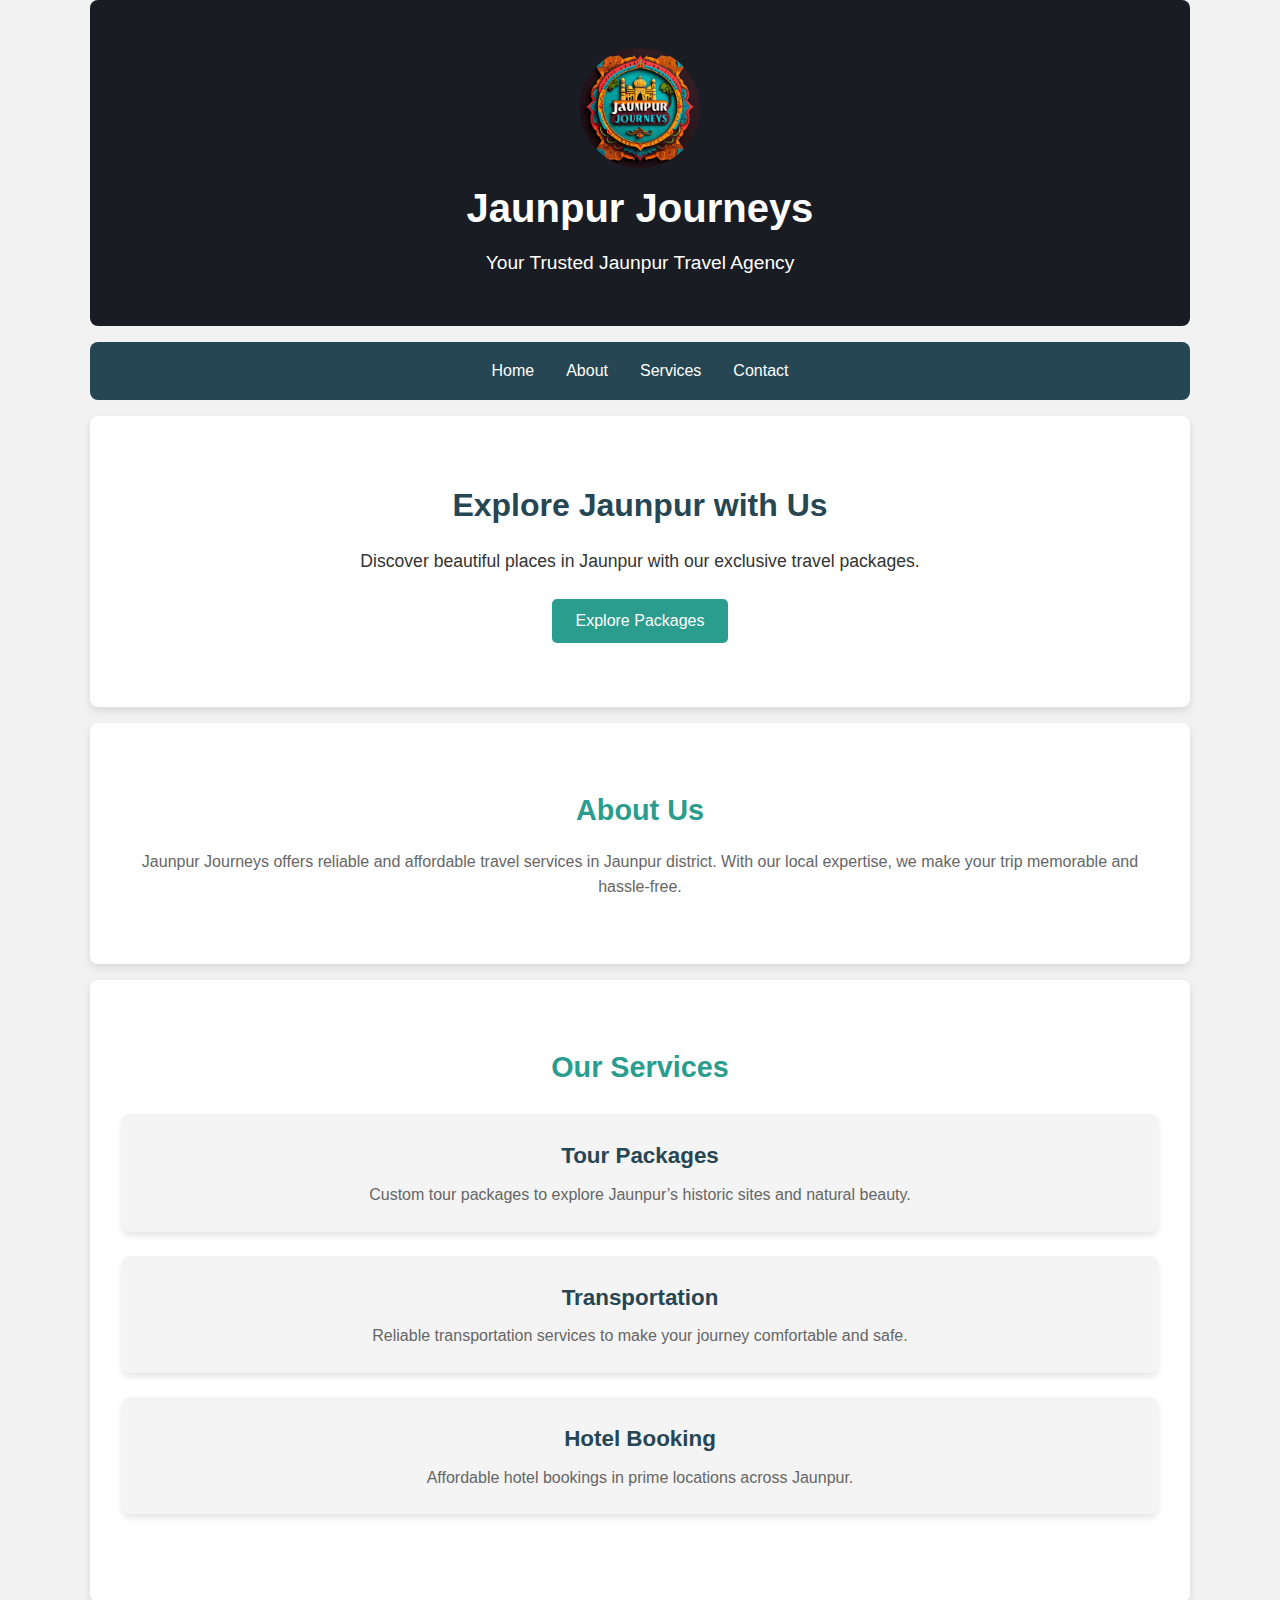
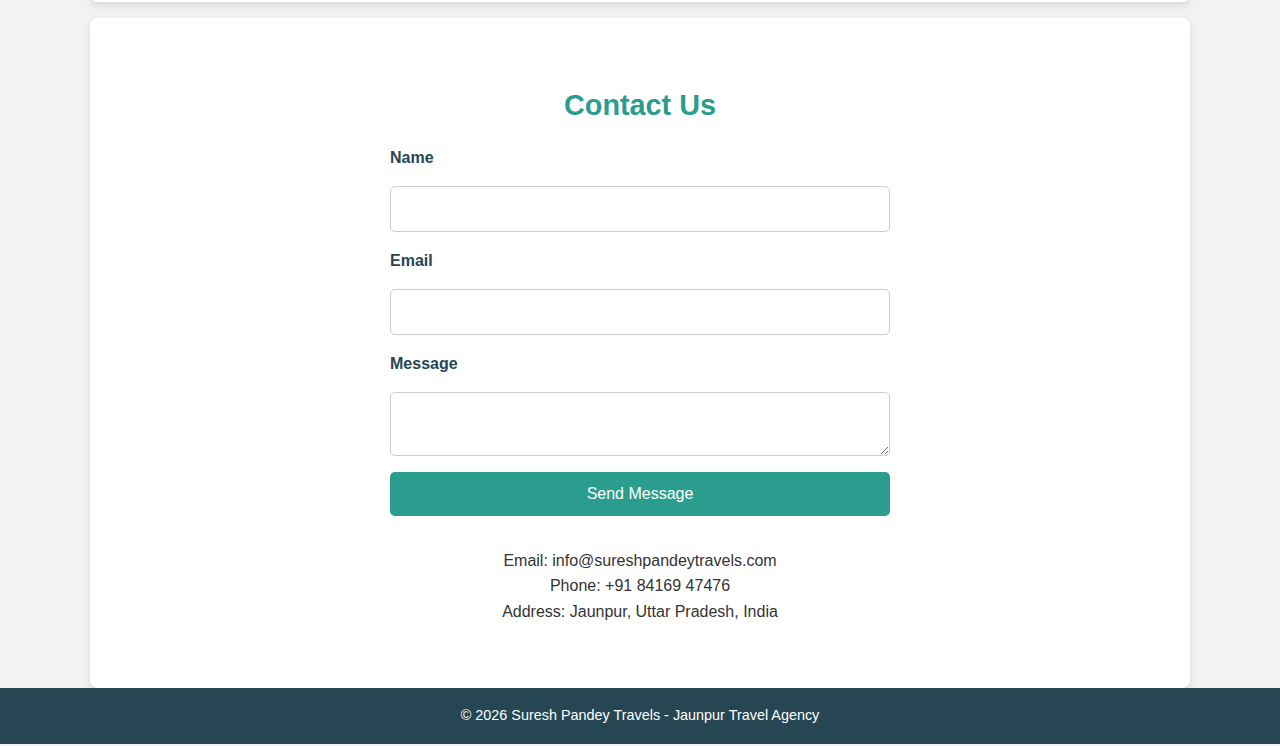
<file: public/index2.html>
<!DOCTYPE html>
<html lang="en">

<head>
    <meta charset="UTF-8">
    <meta name="viewport" content="width=device-width, initial-scale=1.0">
    <meta name="description" content="Jaunpur travel agency - Discover Jaunpur with Suresh Pandey's travel services.">
    <title>Jaunpur Journeys - Jaunpur Travel Agency</title>
    <link rel="stylesheet" href="style\style2.css">
</head>

<body>

    <!-- Header Section -->
    <header>
     
        <a href="#home" id="logo">
            <img src="script\logo_travel.jpg" alt="Suresh Pandey Travels Logo" />
        </a>
        <h1>Jaunpur Journeys</h1>
        <p>Your Trusted Jaunpur Travel Agency</p>
    </header>

    <!-- Navigation -->
    <nav>
       
        <!-- <button id="menu-toggle" aria-label="Toggle navigation">☰</button> -->
        <ul>
            <li><a href="#home">Home</a></li>
            <li><a href="#about">About</a></li>
            <li><a href="#services">Services</a></li>
            <li><a href="#contact">Contact</a></li>
        </ul>
    </nav>

    <!-- Home Section -->
    <section id="home">
        <h2>Explore Jaunpur with Us</h2>
        <p>Discover beautiful places in Jaunpur with our exclusive travel packages.</p>
        <button onclick="location.href='#services'">Explore Packages</button>
    </section>

    <!-- About Section -->
    <section id="about">
        <h2>About Us</h2>
        <p>Jaunpur Journeys offers reliable and affordable travel services in Jaunpur district. With our local
            expertise, we make your trip memorable and hassle-free.</p>
    </section>

    <!-- Services Section -->
    <section id="services">
        <h2>Our Services</h2>
        <div class="service">
            <h3>Tour Packages</h3>
            <p>Custom tour packages to explore Jaunpur’s historic sites and natural beauty.</p>
        </div>
        <div class="service">
            <h3>Transportation</h3>
            <p>Reliable transportation services to make your journey comfortable and safe.</p>
        </div>
        <div class="service">
            <h3>Hotel Booking</h3>
            <p>Affordable hotel bookings in prime locations across Jaunpur.</p>
        </div>
    </section>

    <!-- Contact Section -->
    <section id="contact">
        <h2>Contact Us</h2>
        <form>
            <label for="name">Name</label>
            <input type="text" id="name" name="name" required>
            <label for="email">Email</label>
            <input type="email" id="email" name="email" required>
            <label for="message">Message</label>
            <textarea id="message" name="message" required></textarea>
            <button type="submit">Send Message</button>
        </form>
        <div class="contact-info">
            <p>Email: info@sureshpandeytravels.com</p>
            <p>Phone: +91 84169 47476</p>
            <p>Address: Jaunpur, Uttar Pradesh, India</p>
        </div>
    </section>

    <!-- Footer -->
    <footer>
        <p>&copy; 2024 Jaunpur Journeys - Jaunpur Travel Agency</p>
    </footer>

    <script type="module" src="script/script2.js"></script>
</body>

</html>
</file>
